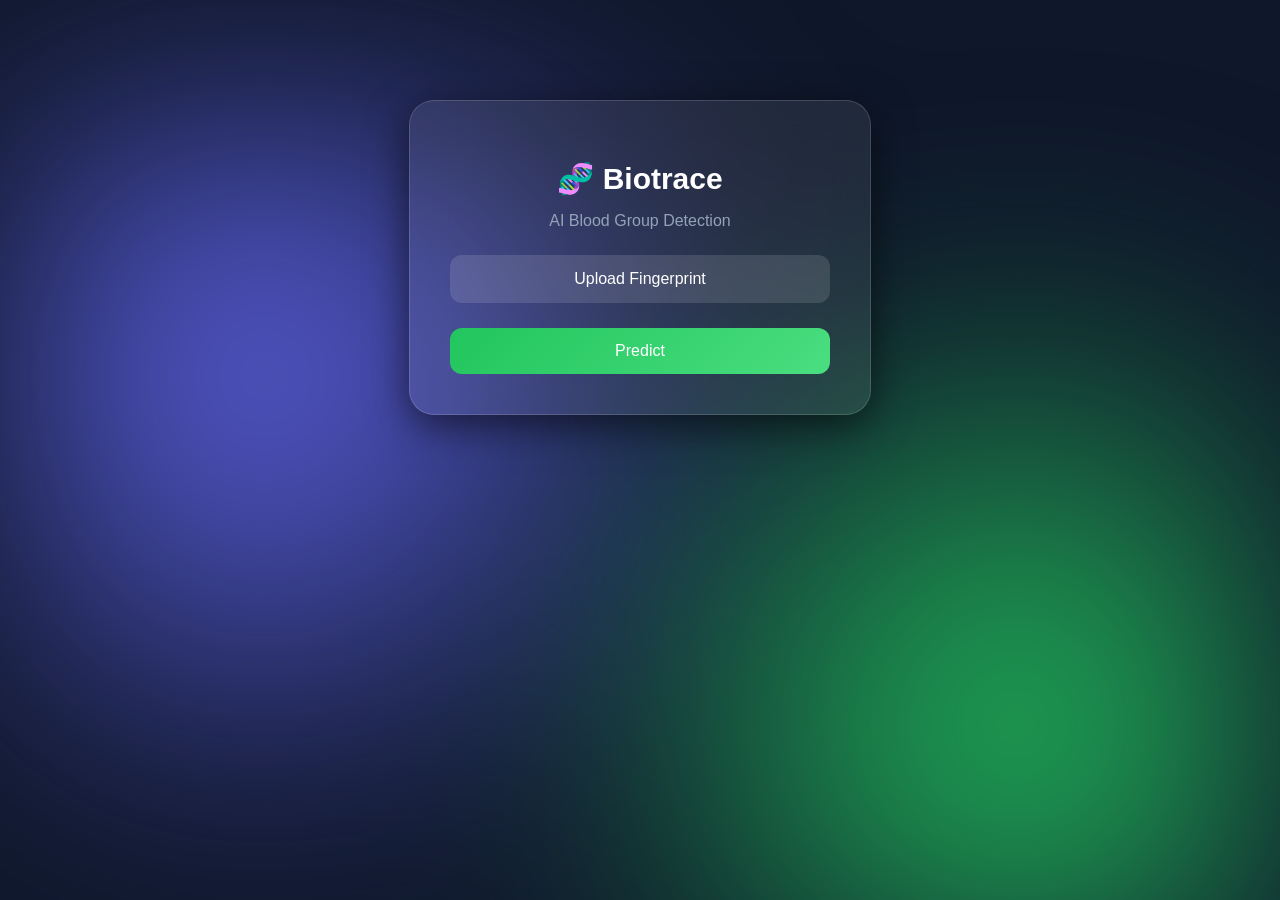
<file: templates/index.html>
<!DOCTYPE html>
<html>
<head>
    <title>Biotrace</title>
    <link rel="stylesheet" href="/static/css/style.css">
</head>
<body>

<div class="bg"></div>

<div class="container">
    <h1>🧬 Biotrace</h1>
    <p>AI Blood Group Detection</p>

    <form action="/predict" method="POST" enctype="multipart/form-data">
        
        <label class="upload-box">
            Upload Fingerprint
            <input type="file" name="file" id="fileInput" required>
        </label>

        <!-- ✅ File selected message -->
        <p id="filename" class="message"></p>

        <!-- Predict Button -->
        <button type="submit" id="predictBtn">Predict</button>

        <!-- Loader -->
        <div id="loader" style="display:none;">
            <div class="spinner"></div>
            <p>Analyzing fingerprint...</p>
        </div>

    </form>
</div>

<script>
const fileInput = document.getElementById("fileInput");
const form = document.querySelector("form");
const loader = document.getElementById("loader");
const filenameText = document.getElementById("filename");
const predictBtn = document.getElementById("predictBtn");

// ✅ Show only filename message (NO IMAGE PREVIEW)
fileInput.addEventListener("change", function() {
    const file = this.files[0];

    if (file) {
        filenameText.textContent = "✅ File selected: " + file.name;
    }
});

// Loader + disable button
form.addEventListener("submit", function() {
    loader.style.display = "block";
    predictBtn.disabled = true;
    predictBtn.innerText = "Processing...";
});
</script>

</body>
</html>
</file>
<file: static/css/style.css>
body {
    margin: 0;
    font-family: 'Poppins', sans-serif;
    background: #0f172a;
    color: white;
}

/* Background glow */
.bg {
    position: fixed;
    width: 100%;
    height: 100%;
    background:
        radial-gradient(circle at 20% 30%, #6366f1, transparent 40%),
        radial-gradient(circle at 80% 70%, #22c55e, transparent 40%);
    filter: blur(120px);
    z-index: -1;
}

/* Glass card */
.container {
    width: 380px;
    padding: 40px;
    margin: 100px auto;
    border-radius: 25px;
    background: rgba(255,255,255,0.08);
    backdrop-filter: blur(20px);
    border: 1px solid rgba(255,255,255,0.15);
    box-shadow: 0 10px 40px rgba(0,0,0,0.6);
    text-align: center;
}

/* Title */
h1 {
    font-size: 30px;
    margin-bottom: 5px;
}

/* Subtitle */
p {
    color: #94a3b8;
    margin-bottom: 25px;
}

/* Upload box */
.upload-box {
    display: block;
    padding: 15px;
    border-radius: 12px;
    background: rgba(255,255,255,0.12);
    cursor: pointer;
    margin-bottom: 20px;
    transition: 0.3s;
}

.upload-box:hover {
    background: rgba(255,255,255,0.25);
}

.upload-box input {
    display: none;
}

/* Image preview */
.preview {
    width: 160px;
    margin: 20px auto;
    display: block;
    border-radius: 10px;
    box-shadow: 0 0 15px rgba(255,255,255,0.3);
}

/* Button */
button {
    width: 100%;
    padding: 14px;
    border: none;
    border-radius: 12px;
    background: linear-gradient(135deg, #22c55e, #4ade80);
    color: white;
    font-size: 16px;
    cursor: pointer;
    transition: 0.3s;
}

button:hover {
    transform: scale(1.05);
}

/* Loader */
.spinner {
    width: 40px;
    height: 40px;
    border: 4px solid rgba(255,255,255,0.2);
    border-top: 4px solid #22c55e;
    border-radius: 50%;
    margin: 15px auto;
    animation: spin 1s linear infinite;
}

@keyframes spin {
    100% { transform: rotate(360deg); }
}

#loader {
    text-align: center;
    margin-top: 10px;
}

/* Result Box */
.result-box {
    margin-top: 10px;
    padding: 15px;
    border-radius: 12px;
    background: rgba(255,255,255,0.1);
}

/* Result Text */
.result {
    font-size: 28px;
    color: #22c55e;
    font-weight: bold;
}

/* Confidence */
.confidence {
    font-size: 16px;
    color: #60a5fa;
    margin-top: 5px;
}

/* Back Button */
.back-btn {
    display: inline-block;
    margin-top: 20px;
    padding: 12px 18px;
    border-radius: 12px;
    background: linear-gradient(135deg, #3b82f6, #60a5fa);
    color: white;
    text-decoration: none;
    transition: 0.3s;
}

.back-btn:hover {
    transform: scale(1.05);
}

/* Message Styling */
.message {
    margin-top: 12px;
    font-size: 14px;
    color: #facc15;
    font-weight: 500;
}

.back-btn {
    background: linear-gradient(135deg, #3b82f6, #60a5fa);
}

form .back-btn {
    background: linear-gradient(135deg, #f59e0b, #facc15);
}
</file>
